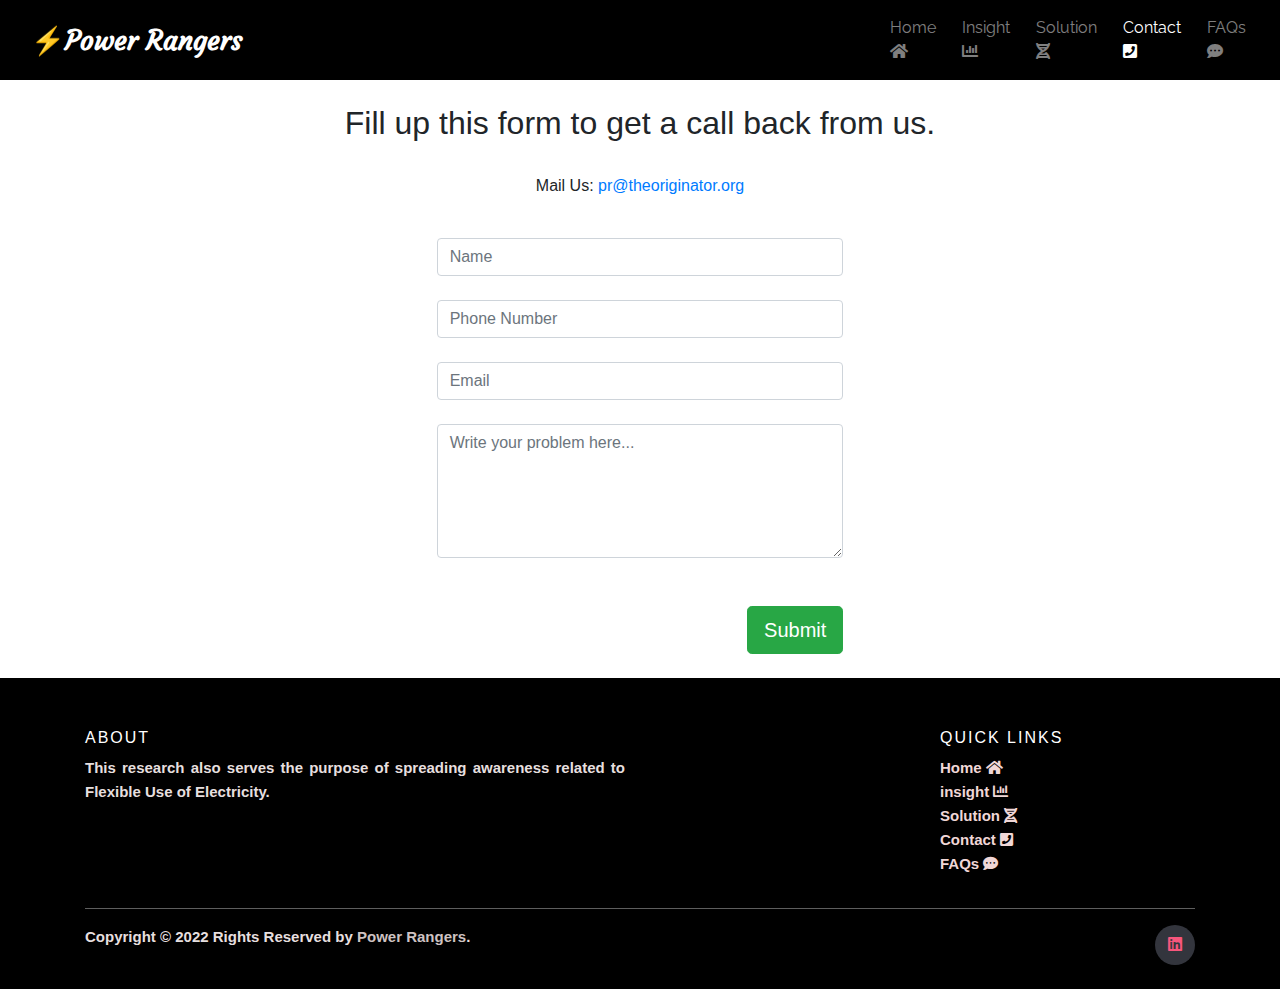
<file: contact.html>
<!DOCTYPE html>
<html lang="en">
<head>
  <meta charset="UTF-8">
  <meta name="viewport" content="width=device-width, initial-scale=1.0">
  <meta http-equiv="X-UA-Compatible" content="ie=edge">
  
  <title>⚡Contact Us | Flexible Use of Electricity</title>
    <!-- seo starts here  -->
  <meta name="description" content="This research also serves the purpose of spreading awareness related to Flexible Use of Electricity."/>
  <meta name="author" content="Md. Sanaul Haque Shanto">
  <meta name="keywords"
            content="#" />
  <meta name="robots" content="index,follow" />
  <meta name="Googlebot" content="index,follow" />
  <meta name="AdsBot-Google" content="index,follow" />
  <meta property="og:site_name" content="#">
  <meta property="og:title" content="Contact Us | Power Rangers">
  <meta property="og:description" content="This research also serves the purpose of spreading awareness related to Flexible Use of Electricity."/>
  <meta property="og:type" content="website">
  <meta property="og:url" content="#">
  <meta name="twitter:card" content="summary">
  <meta name="twitter:site" content="#">
  <meta name="application-name" content="Contact Us | Power Rangers" />
  <meta name="apple-mobile-web-app-title" content="Contact | Power Rangers" />
  <meta name="summary" content="">
  
<!-- seo ends here  -->

<!-- links including fonts and third part library -->
  <link rel="stylesheet" href="https://cdnjs.cloudflare.com/ajax/libs/twitter-bootstrap/4.5.2/css/bootstrap.min.css">
  <link rel="stylesheet" href="https://cdnjs.cloudflare.com/ajax/libs/font-awesome/5.14.0/css/all.min.css">
  <link rel="stylesheet" href="assets/css/style.css">
  <link rel="stylesheet" href="https://fonts.googleapis.com/css2?family=Courgette&display=swap">
  <link rel="stylesheet" href="https://fonts.googleapis.com/css2?family=Merriweather:ital,wght@1,900&display=swap">
  <link rel="stylesheet" href="https://fonts.googleapis.com/css2?family=Raleway:wght@700&display=swap">

  
  
  <!-- Jquery CDN  -->
<script src="https://cdnjs.cloudflare.com/ajax/libs/jquery/3.5.1/jquery.slim.min.js"></script>

<style>
  /* splash screen css starts here  */
  #loading{
    position: fixed;
    width: 100%;
    height: 100vh;
    background: rgb(255, 202, 251) url("/assets/media/preloader.gif") no-repeat center center;
    z-index: 99999;
  }
  /* splash screen css ends here  */
</style>

</head>
<body onload="loader()">
  <div id="loading"></div>

    <nav class="navbar navbar-expand-lg navbar-dark bg-pink">
        <div class="container-fluid">
            <a class="navbar-brand" href="./index.html">⚡Power Rangers</a>
            <button class="navbar-toggler" type="button" data-toggle="collapse" data-target="#navbarSupportedContent" aria-controls="navbarSupportedContent" aria-expanded="false" aria-label="Toggle navigation">
                <span class="navbar-toggler-icon"></span>
            </button>
        </div>
        <div class="collapse navbar-collapse" id="navbarSupportedContent">
            <ul class="navbar-nav mr-auto">
              <li class="nav-item">
                <a class="nav-link" href="./index.html">Home<i class="fas fa-home"></i></a>
              </li>
              <li class="nav-item">
                <a class="nav-link" href="./insight.html">Insight<i class="fas fa-chart-bar"></i></a>
              </li>
              <li class="nav-item ">
                <a class="nav-link" href="./solution.html">Solution<i class="fas fa-dna"></i></a>
              </li>
              <li class="nav-item active">
                <a class="nav-link" href="./contact.html">Contact<i class="fas fa-phone-square"></i><span class="sr-only">(current)</span></a>
              </li>
              <li class="nav-item">
                <a class="nav-link" href="./faq.html">FAQs<i class="fas fa-comment-dots"></i></a>
              </li>
            </ul>
        </div>
    </nav>
    <br>

    <div class="contact text-center">
      <h2>Fill up this form to get a call back from us.</h2>
      <div class="row">
        <div class="col-sm-4">
          

        </div>
        <div class="col-sm-4">
          <form action="javascript:sendmail()" method="post">
            <p class="hidden" style="visibility: hidden; z-index: -100; position: absolute">
              <label>Don’t fill this out if you're human: <input name="bot-field"/></label>
            </p><br>
            <p type="mail">Mail Us:<a href="mailto:pr@theoriginator.org?  
subject= Question About ⚡Power Rangers">  
pr@theoriginator.org
 </a> </p>
            <br>
            <input type="text" class="form-control" name="firstName" placeholder="Name" id="Name">
            <br>
            
            <input type="tel" class="form-control" name="phonenumber" placeholder="Phone Number" min=10 max=12 name="" id="Phone">
            <br>
            <input type="email" name="emailID" id="Email" class="form-control" placeholder="Email">
            <br>
            <textarea name="textarea" id="Message" cols="45" rows="5" class="form-control" placeholder="Write your problem here..."></textarea>
            <br>
            <div data-netlify-recaptcha="true"></div>
            <br>
            <button type="submit" class="btn btn-success btn-lg float-right">Submit</button>
          </form>
        </div>
        <div class="col-sm-4"></div>
      </div>
    </div>

    <br>
    <!-- Site footer -->
    <footer class="site-footer">
        <div class="container">
          <div class="row">
            <div class="col-sm-12 col-md-6">
              <h6>About</h6>
              <p class="text-justify">This research also serves the purpose of spreading awareness related to Flexible Use of Electricity. <br>
                </a></p>
              
            </div>
  
            <div class="col-xs-6 col-md-3">
              
            </div>
  
            <div class="col-xs-6 col-md-3">
              <h6>Quick Links</h6>
              <ul class="footer-links">
              <li><a href="./index.html">Home <i class="fas fa-home"></i></a></li>
              <li><a href="./insight.html">insight <i class="fas fa-chart-bar"></i></a></li>
              <li><a href="./solution.html">Solution <i class="fas fa-dna"></i></a></li>
              <li><a href="./contact.html">Contact <i class="fas fa-phone-square"></i></a></li>
              <li><a href="./faq.html">FAQs <i class="fas fa-comment-dots"></i></a></li>
            </ul>
            </div>
          </div>
          <hr>
        </div>
        <div class="container">
          <div class="row">
            <div class="col-md-8 col-sm-6 col-xs-12">
              <p class="copyright-text">Copyright &copy; 2022 Rights Reserved by 
           <a target="_blank" href="./index.html">Power Rangers</a>.
              </p>
            </div>
            <div class="col-md-4 col-sm-6 col-xs-12">
              <ul class="social-icons">
              <!--<li><a target="_blank" class="facebook" href="https://www.facebook.com/#"><i class="fab fa-facebook"></i></a></li>
              <li><a target="_blank" class="dribbble" href="https://www.instagram.com/#/"><i class="fab fa-instagram"></i></a></li>-->
              <li><a target="_blank" class="linkedin" href="https://www.linkedin.com/company/power-rangers2027/"><i class="fab fa-linkedin"></i></a></li>    
              </ul>
            </div>
          </div>
        </div>
      </footer>
    <!-- footer ends here -->

    <!-- JS files  -->
    <script>
    var preloader = document.getElementById("loading");
    function loader(){
      preloader.style.display = 'none';
    }
    </script>
    <script src="https://cdnjs.cloudflare.com/ajax/libs/popper.js/1.16.1/umd/popper.min.js"></script>
    <script src="https://cdnjs.cloudflare.com/ajax/libs/twitter-bootstrap/4.5.2/js/bootstrap.min.js"></script>


    <script src="https://ajax.googleapis.com/ajax/libs/jquery/1.9.1/jquery.min.js"></script>
<script
  src="https://code.jquery.com/jquery-2.2.4.min.js"
  integrity="sha256-BbhdlvQf/xTY9gja0Dq3HiwQF8LaCRTXxZKRutelT44="
  crossorigin="anonymous"></script>
<script src="https://smtpjs.com/v3/smtp.js"></script>
 <script src="assets/js/contact.js"></script>

</body>
</html>
</file>
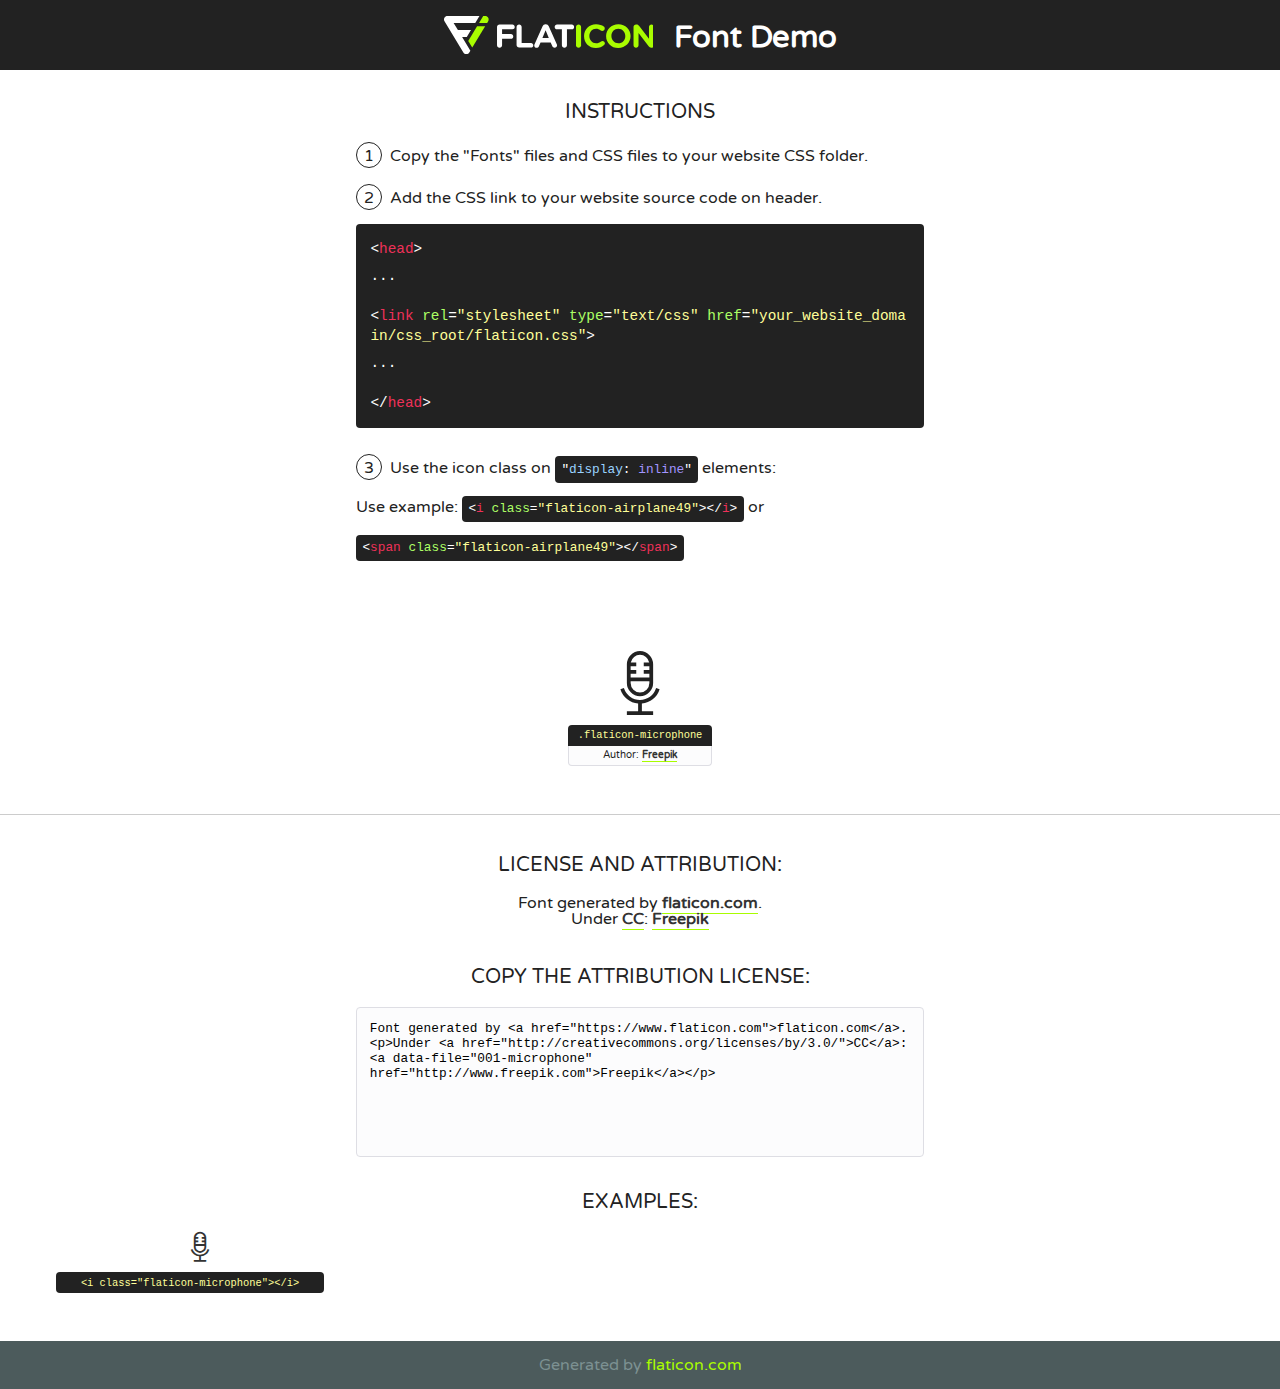
<file: fonts/flaticon.html>
<!DOCTYPE html>
<!--
  Flaticon icon font: Flaticon
  Creation date: 06/06/2020 08:55
-->
<html>
<!DOCTYPE html>
<html>

<head>
    <title>Flaticon WebFont</title>
    <link href="http://fonts.googleapis.com/css?family=Varela+Round" rel="stylesheet" type="text/css" />
    <link rel="stylesheet" type="text/css" href="flaticon.css">
    <meta charset="UTF-8">
    <style>
    html, body, div, span, applet, object, iframe,
    h1, h2, h3, h4, h5, h6, p, blockquote, pre,
    a, abbr, acronym, address, big, cite, code,
    del, dfn, em, img, ins, kbd, q, s, samp,
    small, strike, strong, sub, sup, tt, var,
    b, u, i, center,
    dl, dt, dd, ol, ul, li,
    fieldset, form, label, legend,
    table, caption, tbody, tfoot, thead, tr, th, td,
    article, aside, canvas, details, embed, 
    figure, figcaption, footer, header, hgroup, 
    menu, nav, output, ruby, section, summary,
    time, mark, audio, video {
        margin: 0;
        padding: 0;
        border: 0;
        font-size: 100%;
        font: inherit;
        vertical-align: baseline;
    }
    /* HTML5 display-role reset for older browsers */
    article, aside, details, figcaption, figure, 
    footer, header, hgroup, menu, nav, section {
        display: block;
    }
    body {
        line-height: 1;
    }
    ol, ul {
        list-style: none;
    }
    blockquote, q {
        quotes: none;
    }
    blockquote:before, blockquote:after,
    q:before, q:after {
        content: '';
        content: none;
    }
    table {
        border-collapse: collapse;
        border-spacing: 0;
    }
    body {
        font-family: 'Varela Round', Helvetica, Arial, sans-serif;
        font-size: 16px;
        color: #222;
    }
    a {
        color: #333;
        border-bottom: 1px solid #a9fd00;
        font-weight: bold;
        text-decoration: none;
    }
    * {
        -moz-box-sizing: border-box;
        -webkit-box-sizing: border-box;
        box-sizing: border-box;
        margin: 0;
        padding: 0;
    }
    [class^="flaticon-"]:before, [class*=" flaticon-"]:before, [class^="flaticon-"]:after, [class*=" flaticon-"]:after {
        font-family: Flaticon;
        font-size: 30px;
        font-style: normal;
        margin-left: 20px;
        color: #333;
    }
    .wrapper {
        max-width: 600px;
        margin: auto;
        padding: 0 1em;
    }
    .title {
        font-size: 1.25em;
        text-align: center;
        margin-bottom: 1em;
        text-transform: uppercase;
    }
    header {
        text-align: center;
        background-color: #222;
        color: #fff;
        padding: 1em;
    }
    header .logo {
        width: 210px;
        height: 38px;
        display: inline-block;
        vertical-align: middle;
        margin-right: 1em;
        border: none;
    }
    header strong {
        font-size: 1.95em;
        font-weight: bold;
        vertical-align: middle;
        margin-top: 5px;
        display: inline-block;
    }
    .demo {
        margin: 2em auto;
        line-height: 1.25em;
    }
    .demo ul li {
        margin-bottom: 1em;
    }
    .demo ul li .num {
        color: #222;
        border-radius: 20px;
        display: inline-block;
        width: 26px;
        padding: 3px;
        height: 26px;
        text-align: center;
        margin-right: 0.5em;
        border: 1px solid #222;
    }
    .demo ul li code {
        background-color: #222;
        border-radius: 4px;
        padding: 0.25em 0.5em;
        display: inline-block;
        color: #fff;
        font-family: Consolas,Monaco,Lucida Console,Liberation Mono,DejaVu Sans Mono,Bitstream Vera Sans Mono,Courier New, monospace;
        font-weight: lighter;
        margin-top: 1em;
        font-size: 0.8em;
        word-break: break-all;
    }
    .demo ul li code.big {
        padding: 1em;
        font-size: 0.9em;
    }
    .demo ul li code .red {
        color: #EF3159;
    }
    .demo ul li code .green {
        color: #ACFF65;
    }
    .demo ul li code .yellow {
        color: #FFFF99;
    }
    .demo ul li code .blue {
        color: #99D3FF;
    }
    .demo ul li code .purple {
        color: #A295FF;
    }
    .demo ul li code .dots {
        margin-top: 0.5em;
        display: block;
    }
    #glyphs {
        border-bottom: 1px solid #ccc;
        padding: 2em 0;
        text-align: center;
    }
    .glyph {
        display: inline-block;
        width: 9em;
        margin: 1em;
        text-align: center;
        vertical-align: top;
        background: #FFF;
    }
    .glyph .glyph-icon {
        padding: 10px;
        display: block;
        font-family:"Flaticon";
        font-size: 64px;
        line-height: 1;
    }
    .glyph .glyph-icon:before {
        font-size: 64px;
        color: #222;
        margin-left: 0;
    }
    .class-name {
        font-size: 0.65em;
        background-color: #222;
        color: #fff;
        border-radius: 4px 4px 0 0;
        padding: 0.5em;
        color: #FFFF99;
        font-family: Consolas,Monaco,Lucida Console,Liberation Mono,DejaVu Sans Mono,Bitstream Vera Sans Mono,Courier New, monospace;
    }
    .author-name {
        font-size: 0.6em;
        background-color: #fcfcfd;
        border: 1px solid #DEDEE4;
        border-top: 0;
        border-radius: 0 0 4px 4px;
        padding: 0.5em;
    }
    .class-name:last-child {
        font-size: 10px;
        color:#888;
    }
    .class-name:last-child a {
        font-size: 10px;
        color:#555;
    }
    .class-name:last-child a:hover {
        color:#a9fd00;
    }
    .glyph > input {
        display: block;
        width: 100px;
        margin: 5px auto;
        text-align: center;
        font-size: 12px;
        cursor: text;
    }
    .glyph > input.icon-input {
        font-family:"Flaticon";
        font-size: 16px;
        margin-bottom: 10px;
    }
    .attribution .title {
        margin-top: 2em;
    }
    .attribution textarea {
        background-color: #fcfcfd;
        padding: 1em;
        border: none;
        box-shadow: none;
        border: 1px solid #DEDEE4;
        border-radius: 4px;
        resize: none;
        width: 100%;
        height: 150px;
        font-size: 0.8em;
        font-family: Consolas,Monaco,Lucida Console,Liberation Mono,DejaVu Sans Mono,Bitstream Vera Sans Mono,Courier New, monospace;
        -webkit-appearance: none;
    }
    .iconsuse {
        margin: 2em auto;
        text-align: center;
        max-width: 1200px;
    }
    .iconsuse:after {
        content: '';
        display: table;
        clear: both;
    }
    .iconsuse .image {
        float: left;
        width: 25%;
        padding: 0 1em;
    }
    .iconsuse .image p {
        margin-bottom: 1em;
    }
    .iconsuse .image span {
        display: block;
        font-size: 0.65em;
        background-color: #222;
        color: #fff;
        border-radius: 4px;
        padding: 0.5em;
        color: #FFFF99;
        margin-top: 1em;
        font-family: Consolas,Monaco,Lucida Console,Liberation Mono,DejaVu Sans Mono,Bitstream Vera Sans Mono,Courier New, monospace;
    }
    #footer {
        text-align: center;
        background-color: #4C5B5C;
        color: #7c9192;
        padding: 1em;
    }
    #footer a {
        border: none;
        color: #a9fd00;
        font-weight: normal;
    }
    @media (max-width: 960px) {
        .iconsuse .image {
            width: 50%;
        }
    }
    @media (max-width: 560px) {
        .iconsuse .image {
            width: 100%;
        }
    }
    </style>
</head>

<body class="characters-off">

    <header>
        <a href="https://www.flaticon.com" target="_blank" class="logo">
            <svg version="1.1" xmlns="http://www.w3.org/2000/svg" xmlns:xlink="http://www.w3.org/1999/xlink" xmlns:a="http://ns.adobe.com/AdobeSVGViewerExtensions/3.0/" viewBox="0 0 560.875 102.036" enable-background="new 0 0 560.875 102.036" xml:space="preserve">
                <defs>
                </defs>
                <g>
                    <g class="letters">
                        <path fill="#ffffff" d="M141.596,29.675c0-3.777,2.985-6.767,6.764-6.767h34.438c3.426,0,6.15,2.728,6.15,6.15
                        c0,3.43-2.724,6.149-6.15,6.149h-27.674v13.091h23.719c3.429,0,6.151,2.724,6.151,6.15c0,3.43-2.723,6.149-6.151,6.149h-23.719
                        v17.574c0,3.773-2.986,6.761-6.764,6.761c-3.779,0-6.764-2.989-6.764-6.761V29.675z"></path>
                        <path fill="#ffffff" d="M193.844,29.149c0-3.781,2.985-6.767,6.764-6.767c3.776,0,6.763,2.985,6.763,6.767v42.957h25.039
                        c3.426,0,6.149,2.726,6.149,6.153c0,3.425-2.723,6.15-6.149,6.15h-31.802c-3.779,0-6.764-2.986-6.764-6.768V29.149z"></path>
                        <path fill="#ffffff" d="M241.891,75.71l21.438-48.407c1.492-3.341,4.215-5.357,7.906-5.357h0.792
                        c3.686,0,6.323,2.017,7.815,5.357l21.439,48.407c0.436,0.967,0.701,1.845,0.701,2.723c0,3.602-2.809,6.501-6.414,6.501
                        c-3.161,0-5.269-1.845-6.499-4.655l-4.132-9.661h-27.059l-4.301,10.102c-1.144,2.631-3.426,4.214-6.237,4.214
                        c-3.517,0-6.24-2.81-6.24-6.325C241.1,77.64,241.451,76.677,241.891,75.71z M279.932,58.666l-8.521-20.297l-8.526,20.297H279.932
                        z"></path>
                        <path fill="#ffffff" d="M314.864,35.387H301.86c-3.429,0-6.239-2.813-6.239-6.238c0-3.429,2.811-6.24,6.239-6.24h39.533
                        c3.426,0,6.237,2.811,6.237,6.24c0,3.425-2.811,6.238-6.237,6.238h-13.001v42.785c0,3.773-2.99,6.761-6.764,6.761
                        c-3.779,0-6.764-2.989-6.764-6.761V35.387z"></path>
                        <path fill="#A9FD00" d="M352.615,29.149c0-3.781,2.985-6.767,6.767-6.767c3.774,0,6.761,2.985,6.761,6.767v49.024
                        c0,3.773-2.987,6.761-6.761,6.761c-3.781,0-6.767-2.989-6.767-6.761V29.149z"></path>
                        <path fill="#A9FD00" d="M374.132,53.836v-0.179c0-17.481,13.178-31.801,32.065-31.801c9.22,0,15.459,2.458,20.557,6.238
                        c1.402,1.054,2.637,2.985,2.637,5.357c0,3.692-2.985,6.59-6.681,6.59c-1.845,0-3.071-0.702-4.044-1.319
                        c-3.776-2.813-7.729-4.393-12.562-4.393c-10.364,0-17.831,8.611-17.831,19.154v0.173c0,10.542,7.291,19.329,17.831,19.329
                        c5.715,0,9.492-1.756,13.359-4.834c1.049-0.874,2.458-1.491,4.039-1.491c3.429,0,6.325,2.813,6.325,6.236
                        c0,2.106-1.056,3.78-2.282,4.834c-5.539,4.834-12.036,7.733-21.878,7.733C387.572,85.464,374.132,71.493,374.132,53.836z"></path>
                        <path fill="#A9FD00" d="M433.009,53.836v-0.179c0-17.481,13.79-31.801,32.766-31.801c18.981,0,32.592,14.143,32.592,31.628v0.173
                        c0,17.483-13.785,31.807-32.769,31.807C446.625,85.464,433.009,71.32,433.009,53.836z M484.224,53.836v-0.179
                        c0-10.539-7.725-19.326-18.626-19.326c-10.893,0-18.449,8.611-18.449,19.154v0.173c0,10.542,7.73,19.329,18.626,19.329
                        C476.676,72.986,484.224,64.378,484.224,53.836z"></path>
                        <path fill="#A9FD00" d="M506.233,29.321c0-3.774,2.99-6.763,6.767-6.763h1.401c3.252,0,5.183,1.583,7.029,3.953l26.093,34.265
                        V29.059c0-3.692,2.99-6.677,6.681-6.677c3.683,0,6.671,2.985,6.671,6.677v48.934c0,3.78-2.987,6.765-6.764,6.765h-0.436
                        c-3.257,0-5.188-1.581-7.034-3.953l-27.056-35.492v32.944c0,3.687-2.985,6.676-6.678,6.676c-3.683,0-6.673-2.989-6.673-6.676
                        V29.321z"></path>
                    </g>
                    <g class="insignia">
                        <path fill="#ffffff" d="M48.372,56.137h12.517l11.156-18.537H37.186L25.688,18.539h57.825L94.668,0H9.271
                        C5.925,0,2.842,1.801,1.198,4.716c-1.644,2.907-1.593,6.482,0.134,9.343l50.38,83.501c1.678,2.781,4.689,4.476,7.938,4.476
                        c3.246,0,6.257-1.695,7.935-4.476l2.898-4.804L48.372,56.137z"></path>
                        <g class="i">
                            <path fill="#A9FD00" d="M93.575,18.539h0.031v0.004l21.652,0.004l2.705-4.488c1.727-2.861,1.778-6.436,0.133-9.343
                            C116.454,1.801,113.371,0,110.026,0h-5.294L93.575,18.539z"></path>
                            <polygon fill="#A9FD00" points="88.291,27.356 64.725,66.486 75.519,84.404 109.942,27.356"></polygon>
                        </g>
                    </g>
                </g>
            </svg>
        </a>
        <strong>Font Demo</strong>
    </header>


    <section class="demo wrapper">

        <p class="title">Instructions</p>

        <ul>
            <li>
                <span class="num">1</span>Copy the "Fonts" files and CSS files to your website CSS folder.
            </li>
            <li>
                <span class="num">2</span>Add the CSS link to your website source code on header.
                <code class="big">
                    &lt;<span class="red">head</span>&gt;
                    <br/><span class="dots">...</span>
                    <br/>&lt;<span class="red">link</span> <span class="green">rel</span>=<span class="yellow">"stylesheet"</span> <span class="green">type</span>=<span class="yellow">"text/css"</span> <span class="green">href</span>=<span class="yellow">"your_website_domain/css_root/flaticon.css"</span>&gt;
                    <br/><span class="dots">...</span>
                    <br/>&lt;/<span class="red">head</span>&gt;
                </code>
            </li>

            <li>
                <p>
                    <span class="num">3</span>Use the icon class on <code>"<span class="blue">display</span>:<span class="purple"> inline</span>"</code> elements:
                    <br />
                    Use example: <code>&lt;<span class="red">i</span> <span class="green">class</span>=<span class="yellow">&quot;flaticon-airplane49&quot;</span>&gt;&lt;/<span class="red">i</span>&gt;</code> or <code>&lt;<span class="red">span</span> <span class="green">class</span>=<span class="yellow">&quot;flaticon-airplane49&quot;</span>&gt;&lt;/<span class="red">span</span>&gt;</code>
            </li>
        </ul>

    </section>




   <section id="glyphs">          
    
      
        <div class="glyph"><div class="glyph-icon flaticon-microphone"></div>
            <div class="class-name">.flaticon-microphone</div>
            <div class="author-name">Author: <a data-file="001-microphone" href="http://www.freepik.com">Freepik</a> </div> 
        </div>        
        

    </section>



    <section class="attribution wrapper"   style="text-align:center;">

      <div class="title">License and attribution:</div><div class="attrDiv">Font generated by <a href="https://www.flaticon.com">flaticon.com</a>. <div><p>Under <a href="http://creativecommons.org/licenses/by/3.0/">CC</a>: <a data-file="001-microphone" href="http://www.freepik.com">Freepik</a></p>  </div>
      </div>
      <div class="title">Copy the Attribution License:</div>

    <textarea onclick="this.focus();this.select();">Font generated by &lt;a href=&quot;https://www.flaticon.com&quot;&gt;flaticon.com&lt;/a&gt;. <p>Under <a href="http://creativecommons.org/licenses/by/3.0/">CC</a>: <a data-file="001-microphone" href="http://www.freepik.com">Freepik</a></p>  
     </textarea>

    </section>

    <section class="iconsuse">

          <div class="title">Examples:</div>            
             
            <div class="image">
                <p>
                    <i class="glyph-icon flaticon-microphone"></i> 
                    <span>&lt;i class=&quot;flaticon-microphone&quot;&gt;&lt;/i&gt;</span>
                </p>
            </div>
                       
        </div>
                            
    </section>

<div id="footer">
    <div>Generated by <a href="https://www.flaticon.com">flaticon.com</a>
    </div>
</div>



</body>
</html>
</file>
<file: assets/css/style.css>
/*--------------------------------------------------------------
# Clients
--------------------------------------------------------------*/
.clients .owl-item {
  display: flex;
  justify-content: center;
  align-items: center;
  padding: 0 20px;
}

.clients .owl-item img {
  height: 50px;
  width: 50px;
  opacity: 0.5;
  transition: 0.3s;
}

.clients .owl-item img:hover {
  opacity: 1;
}

.clients .owl-nav, .clients .owl-dots {
  margin-top: 5px;
  text-align: center;
}

.clients .owl-dot {
  display: inline-block;
  margin: 0 5px;
  width: 12px;
  height: 12px;
  border-radius: 50%;
  background-color: #fbe2d8 !important;
}

.clients .owl-dot.active {
  background-color: #eb5d1e !important;
}




.ourTeam {
    background: white;
    height:800px;
}

.ourTeam h2 {
    color: #fff;
    margin: 0 0 30px 0
}

.ourTeam .i {
    margin-top: 30px
}

.ourTeam .i .c {
    background: #fff;
    -webkit-box-shadow: 0 4px 0 #0a0a0a;
    -moz-box-shadow: 0 4px 0 #0a0a0a;
    box-shadow: 0 4px 0 #0a0a0a;
    -webkit-border-radius: 5px;
    -moz-border-radius: 5px;
    border-radius: 5px;
    -moz-background-clip: padding;
    -webkit-background-clip: padding-box;
    background-clip: padding-box;
    position: relative;
    overflow: hidden;
    padding-bottom: 110px
}

.ourTeam .i .c .wrap {
    position: relative
}

.ourTeam .i .c .wrap img {
    width: 70%;
    -webkit-border-top-left-radius: 5px;
    -webkit-border-top-right-radius: 5px;
    -moz-border-radius-topleft: 5px;
    -moz-border-radius-topright: 5px;
    border-top-left-radius: 5px;
    border-top-right-radius: 5px;
    -webkit-transition: all .3s ease;
    -moz-transition: all .3s ease;
    -ms-transition: all .3s ease;
    -o-transition: all .3s ease
}

.ourTeam .i .c .wrap .info {
    padding: 30px 0;
    position: absolute;
    top: 100%;
    width: 100%;
    -webkit-transition: all .3s ease;
    -moz-transition: all .3s ease;
    -ms-transition: all .3s ease;
    -o-transition: all .3s ease
}

.ourTeam .i .c .wrap .info .name {
    margin: 0;
    font-size: 10px;
    font-size: 1.0rem;
    font-weight: 500;
    margin: 0 0 5px 0
}

.ourTeam .i .c .wrap .info .position {
    margin: 0;
    font-size: 11px;
    font-size: 1.0rem;
    color: #555659
}

.ourTeam .i .c .more {
    position: absolute;
    bottom: -100%;
    width: 100%;
    -webkit-transition: all .3s ease;
    -moz-transition: all .3s ease;
    -ms-transition: all .3s ease;
    -o-transition: all .3s ease
}

.ourTeam .i .c .more p {
    margin: 0 18px 30px 18px;
    line-height: 22px
}

.ourTeam .i .c .more .socials {
    margin: 0 0 20px 0
}

.ourTeam .i .c .more .socials a {
    display: inline-block;
    width: 40px;
    height: 40px;
    line-height: 40px;
    font-size: 22px;
    font-size: 2.2rem;
    color: #fff;
    margin: 0 0 0 3px;
    -webkit-border-radius: 4px;
    -moz-border-radius: 4px;
    border-radius: 4px;
    -moz-background-clip: padding;
    -webkit-background-clip: padding-box;
    background-clip: padding-box;
    text-align: center;
    -webkit-box-shadow: 0 3px 0 rgba(0, 0, 0, .1);
    -moz-box-shadow: 0 3px 0 rgba(0, 0, 0, .1);
    box-shadow: 0 3px 0 rgba(0, 0, 0, .1)
}

.ourTeam .i .c .more .socials a:first-child {
    margin: 0
}

.ourTeam .i .c .more .socials a.facebook {
    background: #3262b9
}

.ourTeam .i .c .more .socials a.facebook:hover {
    background: #2d57a5
}

.ourTeam .i .c .more .socials a.twitter {
    background: #3dd7e5
}

.ourTeam .i .c .more .socials a.twitter:hover {
    background: #27d2e2
}

.ourTeam .i .c .more .socials a.google-plus {
    background: #e23535
}

.ourTeam .i .c .more .socials a.google-plus:hover {
    background: #de2020
}

.ourTeam .i .c .more .socials a.linkedin {
    background: #069
}

.ourTeam .i .c .more .socials a.linkedin:hover {
    background: #005580
}

.ourTeam .i .c:hover img {
    -moz-opacity: 0;
    -khtml-opacity: 0;
    -webkit-opacity: 0;
    opacity: 0
}

.ourTeam .i .c:hover .info {
    top: 0
}

.ourTeam .i .c:hover .more {
    bottom: 0
}





.graph-container {
    width: 500px;
    height: 320px;
}
table, td {
    border: 1px solid black;
}
th, td {
    width: 120px;
}
input {
    width: 100px;
}
blockquote {

 font-size: 1.2rem;
 font-style: italic;
 margin-bottom: 20px;
 padding-left: 15px;

 border-width: 0px 0px 0px 3px;
 border-style: solid;
}

.interactive {
  min-width: 200px;
  max-width: 400px;
  min-height: 300px;
  max-height: 600px;
  margin: 0 auto;
  margin-bottom:20px;
} 


/* splash screen css starts here  */
#loading{
  position: fixed;
  width: 100%;
  height: 100vh;
  background: rgb(255, 255, 255) url("../media/preloader.gif") no-repeat center center;
  z-index: 99999;
}
/* splash screen css ends here  */

/* move to top button  */
#myBtn {
  display: none;
  position: fixed;
  bottom: 40px;
  right: 30px;
  z-index: 99;
  font-size: 18px;
  border: 4px solid #fff;
  outline: none;
  background-color: #F7567C;
  color: white;
  cursor: pointer;
  padding: 15px;
  border-radius: 55px;
}

#myBtn:hover {
  background-color: #f31c4e;
}

/* nav bar css  */
.bg-pink{
    background-color: black;
}

.navbar-brand{
    font-family: 'Courgette', cursive;
    font-size: 1.7em;
    font-weight: bold;
}

.nav-item{
    font-family: 'Raleway', sans-serif;
    padding-right: 10px;
}

/* hero figure css  */
.hero-figure{
    background: url("../media/cover.jpg") no-repeat center center fixed;
    background-size: cover;
    width: 100%;
    height: 70vh;
    color: #F7567C ;
}

.hero-figure .content {
    text-align: center;
    align-items: center;
    padding: 5vh 0;
    font-family: 'Merriweather', serif;
    margin-top: 15vh;
    background-color: rgba(255, 255, 255, 0.459);
    border-radius: 25vh;
}

/* stat content starts here  */
.stat-content{
    font-family: 'Raleway', sans-serif;
}

.stat-content p{
  font-family: 'Roboto', sans-serif;
}

.stat-content .row .col-xs-12{
    text-align: center;
    justify-content: center;
}

.stat-content img{
    border-radius: 0.75rem;
}

.incidence-rates, .age-risk, .cancer-frequency{
    transition: 0.6s ease-in;
}

/* stat content ends here  */

/* mobile compatibiltiy starts here */
@media screen and (max-width:767px) {
    .age-risk{
      flex-direction: column-reverse;
    }

    .cancer-mortality{
      flex-direction: column-reverse;
    }
}

/* mobile compatibiltiy ends here */

/* footer css starts here  */
.site-footer
{
  background-color: black ;
  padding:45px 0 20px;
  font-size:15px;
  line-height:24px;
  color:#e6dfdf;
  font-weight: bold;
}
.site-footer hr
{
  border-top-color:#bbb;
  opacity:0.5
}
.site-footer hr.small
{
  margin:20px 0
}
.site-footer h6
{
  color:#fff;
  font-size:16px;
  text-transform:uppercase;
  margin-top:5px;
  letter-spacing:2px
}
.site-footer a
{
  color:#cec2c2;
}
.site-footer a:hover
{
  color:#3366cc;
  text-decoration:none;
}
.footer-links
{
  padding-left:0;
  list-style:none
}
.footer-links li
{
  display:block
}
.footer-links a
{
  color:#f0d7d7
}
.footer-links a:active,.footer-links a:focus,.footer-links a:hover
{
  color:#3366cc;
  text-decoration:none;
}
.footer-links.inline li
{
  display:inline-block
}
.site-footer .social-icons
{
  text-align:right
}
.site-footer .social-icons a
{
  width:40px;
  height:40px;
  line-height:40px;
  margin-left:6px;
  margin-right:0;
  border-radius:100%;
  background-color:#33353d
}
.copyright-text
{
  margin:0
}
@media (max-width:991px)
{
  .site-footer [class^=col-]
  {
    margin-bottom:30px
  }
}
@media (max-width:767px)
{
  .site-footer
  {
    padding-bottom:0
  }
  .site-footer .copyright-text,.site-footer .social-icons
  {
    text-align:center
  }
}
.social-icons
{
  padding-left:0;
  margin-bottom:0;
  list-style:none
}
.social-icons li
{
  display:inline-block;
  margin-bottom:4px
}
.social-icons li.title
{
  margin-right:15px;
  text-transform:uppercase;
  color:#96a2b2;
  font-weight:700;
  font-size:13px
}
.social-icons a{
  background-color:#eceeef;
  color:#F7567C ;
  font-size:16px;
  display:inline-block;
  line-height:44px;
  width:44px;
  height:44px;
  text-align:center;
  margin-right:8px;
  border-radius:100%;
  -webkit-transition:all .2s linear;
  -o-transition:all .2s linear;
  transition:all .2s linear
}
.social-icons a:active,.social-icons a:focus,.social-icons a:hover
{
  color:#fff;
  background-color:#29aafe
}
.social-icons.size-sm a
{
  line-height:34px;
  height:34px;
  width:34px;
  font-size:14px
}
.social-icons a.facebook:hover
{
  background-color:#3b5998
}
.social-icons a.twitter:hover
{
  background-color:#00aced
}
.social-icons a.linkedin:hover
{
  background-color:#007bb6
}

@media (max-width:767px)
{
  .social-icons li.title
  {
    display:block;
    margin-right:0;
    font-weight:600
  }
}
/* footer css ends here  */
</file>
<file: fonts/flaticon.css>
/*
  	Flaticon icon font: Flaticon
  	Creation date: 06/06/2020 08:55
  	*/

@font-face {
  font-family: "Flaticon";
  src: url("./Flaticon.eot");
  src: url("./Flaticon.eot?#iefix") format("embedded-opentype"),
       url("./Flaticon.woff2") format("woff2"),
       url("./Flaticon.woff") format("woff"),
       url("./Flaticon.ttf") format("truetype"),
       url("./Flaticon.svg#Flaticon") format("svg");
  font-weight: normal;
  font-style: normal;
}

@media screen and (-webkit-min-device-pixel-ratio:0) {
  @font-face {
    font-family: "Flaticon";
    src: url("./Flaticon.svg#Flaticon") format("svg");
  }
}

[class^="flaticon-"]:before, [class*=" flaticon-"]:before,
[class^="flaticon-"]:after, [class*=" flaticon-"]:after {   
  font-family: Flaticon;
        font-size: 20px;
font-style: normal;
margin-left: 20px;
}

.flaticon-microphone:before { content: "\f100"; }
</file>
